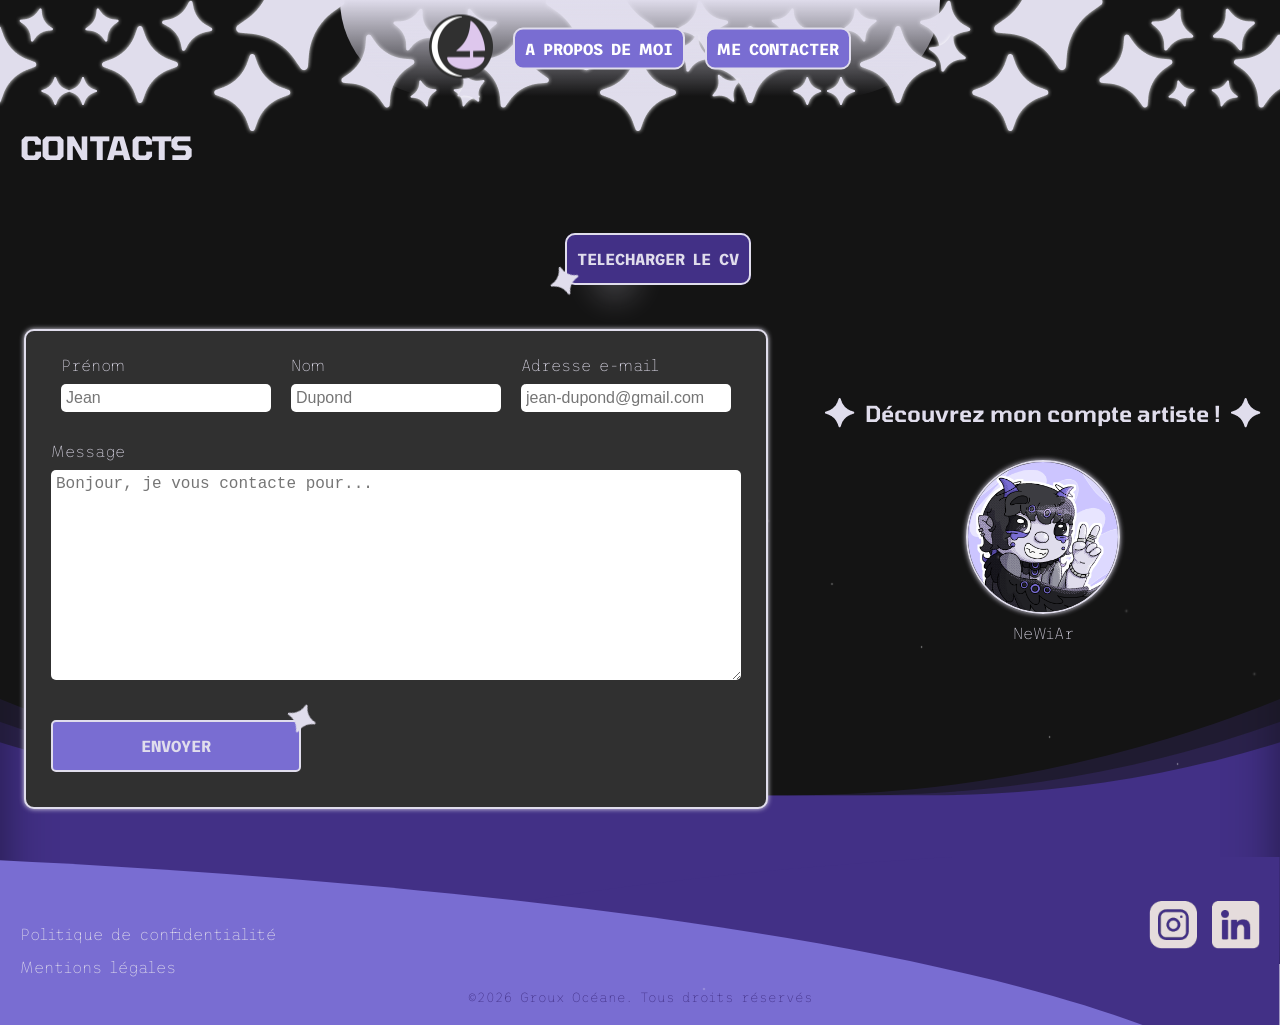
<file: contacts.html>
<!DOCTYPE html>
<html lang="fr">
<head>
    <meta charset="UTF-8">
    <meta name="viewport" content="width=device-width, initial-scale=1.0">
    <link href="img/favicon.ico" rel="icon">
    <link href="css/style.css" rel="Stylesheet">
    <title>Portfolio - Me contacter</title>
</head>
<body>
    <!-- En-tête de la page -->
    <header>
        <div id="star-deco-desktop"><img src="img/Deco.png" alt="Décoration d'étoiles"></div>
        <div id="star-deco-phone"><img src="img/deco-phone.png" alt="Décoration d'étoiles"></div>
        <img id="menu-phone" src="img/menu-phone.png" alt="Menu">
        <h1 id="title-h1">CONTACTS</h1>
        <div id="nav">
            <a href="index.html"><img src="img/favicon.ico" alt="Logo portfolio"></a>
            <a class="btn-nav" href="propos.html">A PROPOS DE MOI</a>
            <a class="btn-nav" href="contacts.html">ME CONTACTER</a>
        </div>
    </header>
    <!-- Section principale de la page -->
    <img id="top-arrow" src="img/top-arrow.svg" alt="Flèche pour aller vers le haut de la page">
    <main id="contact-main">
        <div id="contact-one">
            <div class="contact-div">
                <img id="contact-cv-star1" src="img/etoile-1.png" alt="Décoration étoile">
                <a id="contact-cv" href="img/CV_Portfolio.pdf" download="cv_groux_oceane">TELECHARGER LE CV</a>
            </div>
            <form class="light" action="contacts.php" method="POST">
                <div>
                    <div class="contact-input">
                        <p>Prénom</p>
                        <input type="text" name="firstname" placeholder="Jean" required>
                    </div>
                    <div class="contact-input">
                        <p>Nom</p>
                        <input type="text" name="lastname" placeholder="Dupond" required>
                    </div>
                    <div class="contact-input">
                        <p>Adresse e-mail</p>
                        <input type="email" name="email" placeholder="jean-dupond@gmail.com" required>
                    </div>
                </div>
                <div class="contact-input">
                    <p>Message</p>
                    <textarea name="message" placeholder="Bonjour, je vous contacte pour..." required></textarea>
                </div>
                <input type="text" name="website" style="display:none">
                <div class="contact-div">
                    <button type="submit">ENVOYER</button>
                    <img id="contact-send-star1" src="img/etoile-1.png" alt="Décoration étoile">
                </div>
            </form>
        </div>
        <div id="contact-artist" class="hidden">
            <h2><img src="img/etoile-1.png" alt="Décoration étoile">Découvrez mon compte artiste !<img src="img/etoile-1.png" alt="Décoration étoile"></h2>
            <a class="light" href="https://linktr.ee/NeWiAr?utm_source=ig&utm_medium=social&utm_content=link_in_bio&fbclid=PAZXh0bgNhZW0CMTEAc3J0YwZhcHBfaWQPOTM2NjE5NzQzMzkyNDU5AAGnOucrShCmXi0qMTuDOQ69RavKqRtH_nJl-jEguKQl35GAF36Q5AgaTxwFj3Q_aem_KbLPsh3otkIq04OW5eIYPw" target="_blank"><img src="img/pdp_artist.png" alt="Photo de profil du compte artiste"></a>
            <p>NeWiAr</p>
        </div>
    </main>
        <div id="black-layer"></div>
    <footer id="footer-text">
        <div>
            <div id="footer-links">
                <a href="politique.html">Politique de confidentialité</a>
                <a href="mentions.html">Mentions légales</a>
            </div>
            <div id="footer-social">
                <a href="https://www.instagram.com/oceane.groux?igsh=aHR2M2k5cGdubWM1" target="_blank"><img src="img/lien-instagram.png" alt="Instagram"></a>
                <a href="https://www.linkedin.com/in/oc%C3%A9ane-groux" target="_blank"><img src="img/lien-linkedin.png" alt="LinkedIn"></a>
            </div>
        </div>
        <small>©2026 Groux Océane. Tous droits réservés</small>
    </footer>

    <!-- Animation chargement -->
    <div id="loading">
        <img id="loadingLogo" src="img/favicon.ico" alt="Logo du site">
        <h2 id="loadingText"><span>C</span><span>h</span><span>a</span><span>r</span><span>g</span><span>e</span><span>m</span><span>e</span><span>n</span><span>t</span><span>.</span><span>.</span><span>.</span></h2>
    </div>

    <!-- Animation fond -->
    <div id="wave">
        <span></span>
        <span></span>
        <span></span>
  </div>
    <div class="background">
        <span class="ball"></span>
        <span class="ball"></span>
        <span class="ball"></span>
        <span class="ball"></span>
        <span class="ball"></span>
        <span class="ball"></span>
    </div>
    <div class="stars"></div>
<script src="JavaScript/animation.js"></script>
<script src="JavaScript/mobile.js"></script>
</body>
</html>
</file>
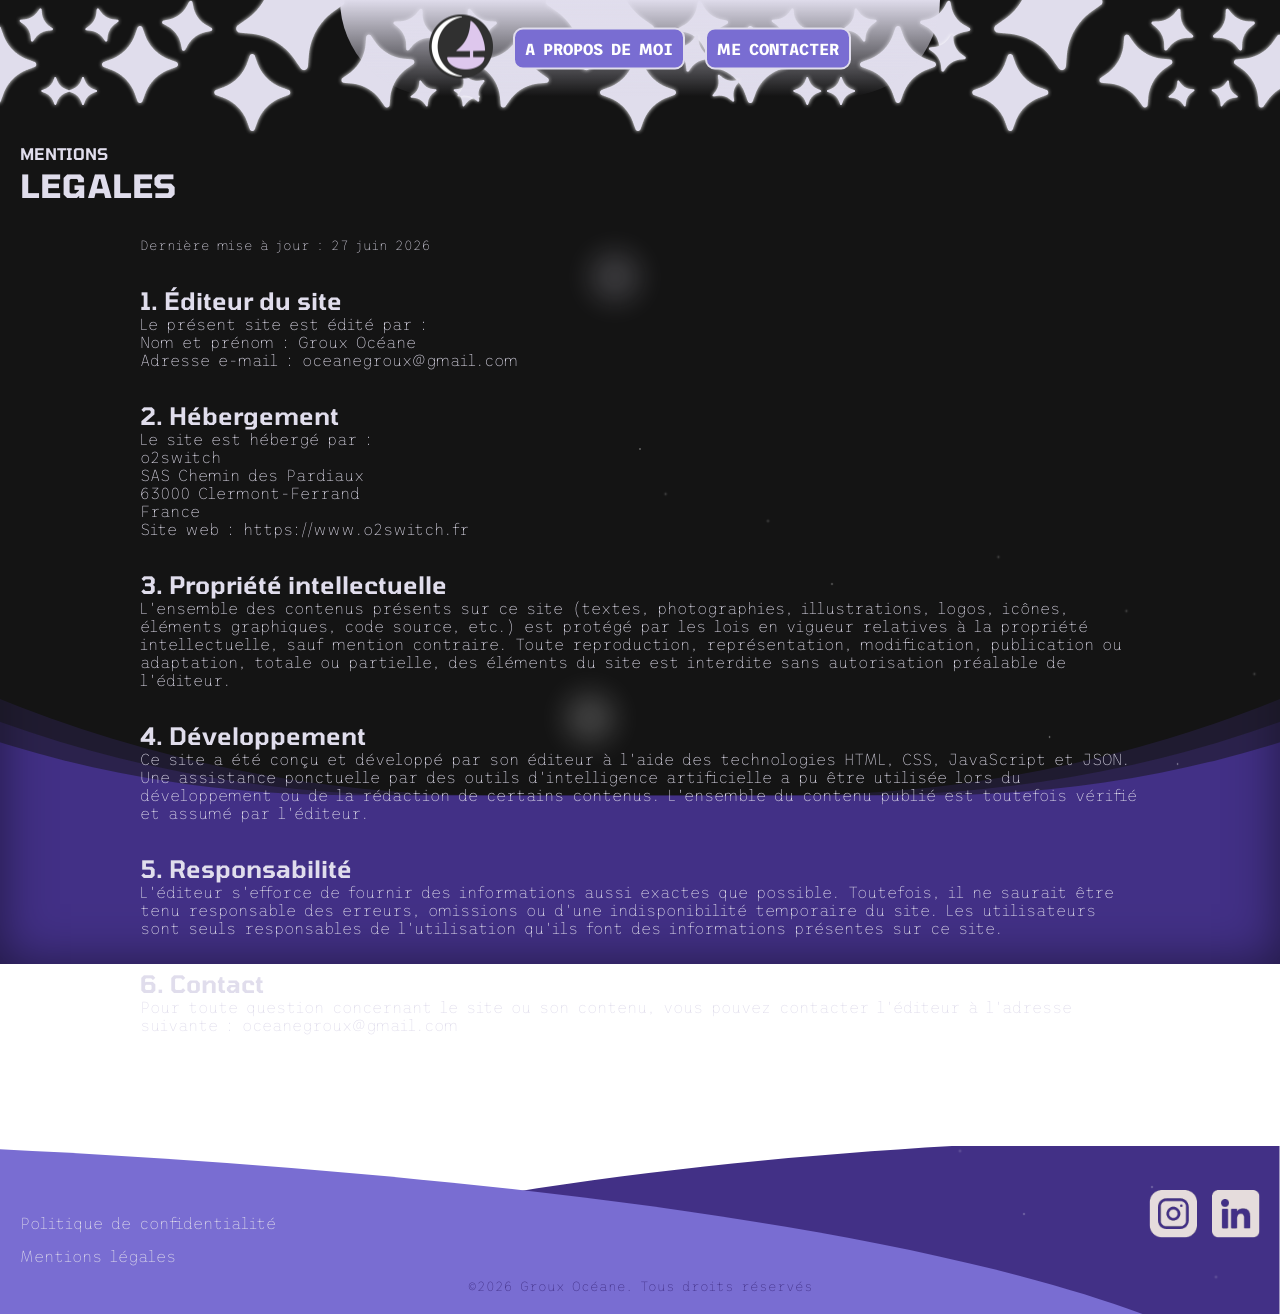
<file: mentions.html>
<!DOCTYPE html>
<html lang="fr">
<head>
    <meta charset="UTF-8">
    <meta name="viewport" content="width=device-width, initial-scale=1.0">
    <link href="img/favicon.ico" rel="icon">
    <link href="css/style.css" rel="Stylesheet">
    <title>Portfolio - Mentions légales</title>
</head>
<body>
    <!-- En-tête de la page -->
    <header>
        <div id="star-deco-desktop"><img src="img/Deco.png" alt="Décoration d'étoiles"></div>
        <div id="star-deco-phone"><img src="img/deco-phone.png" alt="Décoration d'étoiles"></div>
        <img id="menu-phone" src="img/menu-phone.png" alt="Menu">
        <h1 id="title-h1"><span id="small-h1">MENTIONS</span><br> LEGALES</h1>
        <div id="nav">
            <a href="index.html"><img src="img/favicon.ico" alt="Logo portfolio"></a>
            <a class="btn-nav" href="propos.html">A PROPOS DE MOI</a>
            <a class="btn-nav" href="contacts.html">ME CONTACTER</a>
        </div>
    </header>
    <!-- Section principale de la page -->
    <img id="top-arrow" src="img/top-arrow.svg" alt="Flèche pour aller vers le haut de la page">
    <main id="long-text">
        <small>Dernière mise à jour : 27 juin 2026</small>
        <div class="text-block">
            <h2>1. Éditeur du site</h2>
            <p>Le présent site est édité par : <br> Nom et prénom : Groux Océane <br> Adresse e-mail : oceanegroux@gmail.com</p>
        </div>
        <div class="text-block">
            <h2>2. Hébergement</h2>
            <p>Le site est hébergé par : <br> o2switch <br> SAS Chemin des Pardiaux <br> 63000 Clermont-Ferrand <br> France <br> Site web : <a href="https://www.o2switch.fr" target="_blank">https://www.o2switch.fr</a></p>
        </div>
        <div class="text-block">
            <h2>3. Propriété intellectuelle</h2>
            <p>L'ensemble des contenus présents sur ce site (textes, photographies, illustrations, logos, icônes, éléments graphiques, code source, etc.) est protégé par les lois en vigueur relatives à la propriété intellectuelle, sauf mention contraire. Toute reproduction, représentation, modification, publication ou adaptation, totale ou partielle, des éléments du site est interdite sans autorisation préalable de l'éditeur.</p>
        </div>
        <div class="text-block">
            <h2>4. Développement</h2>
            <p>Ce site a été conçu et développé par son éditeur à l'aide des technologies HTML, CSS, JavaScript et JSON. Une assistance ponctuelle par des outils d'intelligence artificielle a pu être utilisée lors du développement ou de la rédaction de certains contenus. L'ensemble du contenu publié est toutefois vérifié et assumé par l'éditeur.</p>
        </div>
        <div class="text-block">
            <h2>5. Responsabilité</h2>
            <p>L'éditeur s'efforce de fournir des informations aussi exactes que possible. Toutefois, il ne saurait être tenu responsable des erreurs, omissions ou d'une indisponibilité temporaire du site. Les utilisateurs sont seuls responsables de l'utilisation qu'ils font des informations présentes sur ce site.</p>
        </div>
        <div class="text-block">
            <h2>6. Contact</h2>
            <p>Pour toute question concernant le site ou son contenu, vous pouvez contacter l'éditeur à l'adresse suivante : oceanegroux@gmail.com</p>
        </div>
    </main>
        <div id="black-layer"></div>
    <footer id="footer-text">
        <div>
            <div id="footer-links">
                <a href="politique.html">Politique de confidentialité</a>
                <a href="mentions.html">Mentions légales</a>
            </div>
            <div id="footer-social">
                <a href="https://www.instagram.com/oceane.groux?igsh=aHR2M2k5cGdubWM1" target="_blank"><img src="img/lien-instagram.png" alt="Instagram"></a>
                <a href="https://www.linkedin.com/in/oc%C3%A9ane-groux" target="_blank"><img src="img/lien-linkedin.png" alt="LinkedIn"></a>
            </div>
        </div>
        <small>©2026 Groux Océane. Tous droits réservés</small>
    </footer>

    <!-- Animation chargement -->
    <div id="loading">
        <img id="loadingLogo" src="img/favicon.ico" alt="Logo du site">
        <h2 id="loadingText"><span>C</span><span>h</span><span>a</span><span>r</span><span>g</span><span>e</span><span>m</span><span>e</span><span>n</span><span>t</span><span>.</span><span>.</span><span>.</span></h2>
    </div>

    <!-- Animation fond -->
    <div id="wave">
        <span></span>
        <span></span>
        <span></span>
  </div>
    <div class="background">
        <span class="ball"></span>
        <span class="ball"></span>
        <span class="ball"></span>
        <span class="ball"></span>
        <span class="ball"></span>
        <span class="ball"></span>
    </div>
    <div class="stars"></div>
<script src="JavaScript/animation.js"></script>
<script src="JavaScript/mobile.js"></script>
</body>
</html>
</file>
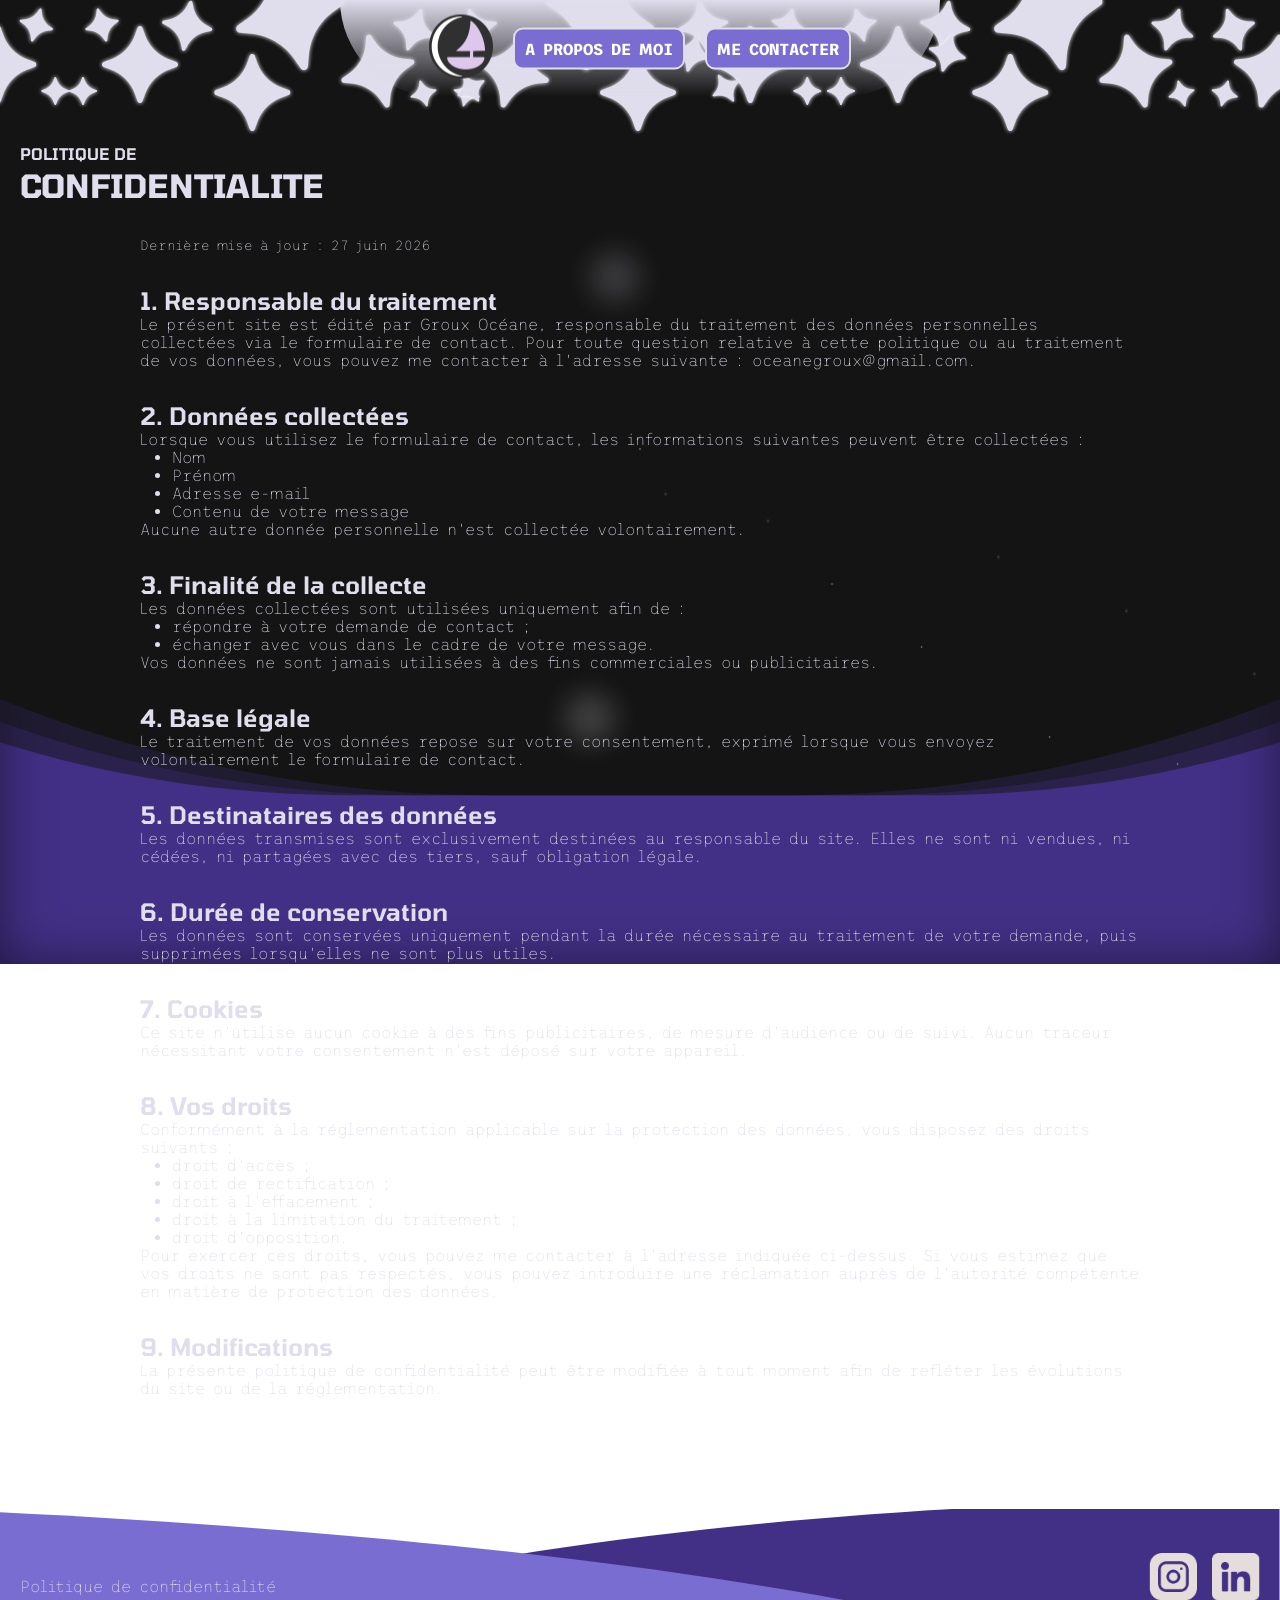
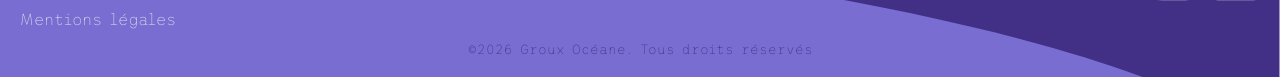
<file: politique.html>
<!DOCTYPE html>
<html lang="fr">
<head>
    <meta charset="UTF-8">
    <meta name="viewport" content="width=device-width, initial-scale=1.0">
    <link href="img/favicon.ico" rel="icon">
    <link href="css/style.css" rel="Stylesheet">
    <title>Portfolio - politique de confidentialité</title>
</head>
<body>
    <!-- En-tête de la page -->
    <header>
        <div id="star-deco-desktop"><img src="img/Deco.png" alt="Décoration d'étoiles"></div>
        <div id="star-deco-phone"><img src="img/deco-phone.png" alt="Décoration d'étoiles"></div>
        <img id="menu-phone" src="img/menu-phone.png" alt="Menu">
        <h1 id="title-h1"><span id="small-h1">POLITIQUE DE</span><br> CONFIDENTIALITE</h1>
        <div id="nav">
            <a href="index.html"><img src="img/favicon.ico" alt="Logo portfolio"></a>
            <a class="btn-nav" href="propos.html">A PROPOS DE MOI</a>
            <a class="btn-nav" href="contacts.html">ME CONTACTER</a>
        </div>
    </header>
    <!-- Section principale de la page -->
    <img id="top-arrow" src="img/top-arrow.svg" alt="Flèche pour aller vers le haut de la page">
    <main id="long-text">
        <small>Dernière mise à jour : 27 juin 2026</small>
        <div class="text-block">
            <h2>1. Responsable du traitement</h2>
            <p>Le présent site est édité par Groux Océane, responsable du traitement des données personnelles collectées via le formulaire de contact. Pour toute question relative à cette politique ou au traitement de vos données, vous pouvez me contacter à l'adresse suivante : oceanegroux@gmail.com.</p>
        </div>
        <div class="text-block">
            <h2>2. Données collectées</h2>
            <p>Lorsque vous utilisez le formulaire de contact, les informations suivantes peuvent être collectées :</p>
            <ul>
                <li>Nom</li>
                <li>Prénom</li>
                <li>Adresse e-mail</li>
                <li>Contenu de votre message</li>
            </ul>
            <p>Aucune autre donnée personnelle n'est collectée volontairement.</p>
        </div>
        <div class="text-block">
            <h2>3. Finalité de la collecte</h2>
            <p>Les données collectées sont utilisées uniquement afin de :
            <ul>
                <li>répondre à votre demande de contact ;</li>
                <li>échanger avec vous dans le cadre de votre message.</li>
            </ul>
            <p>Vos données ne sont jamais utilisées à des fins commerciales ou publicitaires.</p>
        </div>
        <div class="text-block">
            <h2>4. Base légale</h2>
            <p>Le traitement de vos données repose sur votre consentement, exprimé lorsque vous envoyez volontairement le formulaire de contact.</p>
        </div>
        <div class="text-block">
            <h2>5. Destinataires des données</h2>
            <p>Les données transmises sont exclusivement destinées au responsable du site. Elles ne sont ni vendues, ni cédées, ni partagées avec des tiers, sauf obligation légale.</p>
        </div>
        <div class="text-block">
            <h2>6. Durée de conservation</h2>
            <p>Les données sont conservées uniquement pendant la durée nécessaire au traitement de votre demande, puis supprimées lorsqu'elles ne sont plus utiles.</p>
        </div>
        <div class="text-block">
            <h2>7. Cookies</h2>
            <p>Ce site n'utilise aucun cookie à des fins publicitaires, de mesure d'audience ou de suivi. Aucun traceur nécessitant votre consentement n'est déposé sur votre appareil.</p>
        </div>
        <div class="text-block">
            <h2>8. Vos droits</h2>
            <p>Conformément à la réglementation applicable sur la protection des données, vous disposez des droits suivants :</p>
            <ul>
                <li>droit d'accès ;</li>
                <li>droit de rectification ;</li>
                <li>droit à l'effacement ;</li>
                <li>droit à la limitation du traitement ;</li>
                <li>droit d'opposition.</li>
            </ul>
            <p>Pour exercer ces droits, vous pouvez me contacter à l'adresse indiquée ci-dessus. Si vous estimez que vos droits ne sont pas respectés, vous pouvez introduire une réclamation auprès de l'autorité compétente en matière de protection des données.</p>
        </div>
        <div class="text-block">
            <h2>9. Modifications</h2>
            <p>La présente politique de confidentialité peut être modifiée à tout moment afin de refléter les évolutions du site ou de la réglementation.</p>
        </div>
    </main>
        <div id="black-layer"></div>
    <footer id="footer-text">
        <div>
            <div id="footer-links">
                <a href="politique.html">Politique de confidentialité</a>
                <a href="mentions.html">Mentions légales</a>
            </div>
            <div id="footer-social">
                <a href="https://www.instagram.com/oceane.groux?igsh=aHR2M2k5cGdubWM1" target="_blank"><img src="img/lien-instagram.png" alt="Instagram"></a>
                <a href="https://www.linkedin.com/in/oc%C3%A9ane-groux" target="_blank"><img src="img/lien-linkedin.png" alt="LinkedIn"></a>
            </div>
        </div>
        <small>©2026 Groux Océane. Tous droits réservés</small>
    </footer>
    
    <!-- Animation chargement -->
    <div id="loading">
        <img id="loadingLogo" src="img/favicon.ico" alt="Logo du site">
        <h2 id="loadingText"><span>C</span><span>h</span><span>a</span><span>r</span><span>g</span><span>e</span><span>m</span><span>e</span><span>n</span><span>t</span><span>.</span><span>.</span><span>.</span></h2>
    </div>

    <!-- Animation fond -->
    <div id="wave">
        <span></span>
        <span></span>
        <span></span>
  </div>
    <div class="background">
        <span class="ball"></span>
        <span class="ball"></span>
        <span class="ball"></span>
        <span class="ball"></span>
        <span class="ball"></span>
        <span class="ball"></span>
    </div>
    <div class="stars"></div>
<script src="JavaScript/animation.js"></script>
<script src="JavaScript/mobile.js"></script>
</body>
</html>
</file>
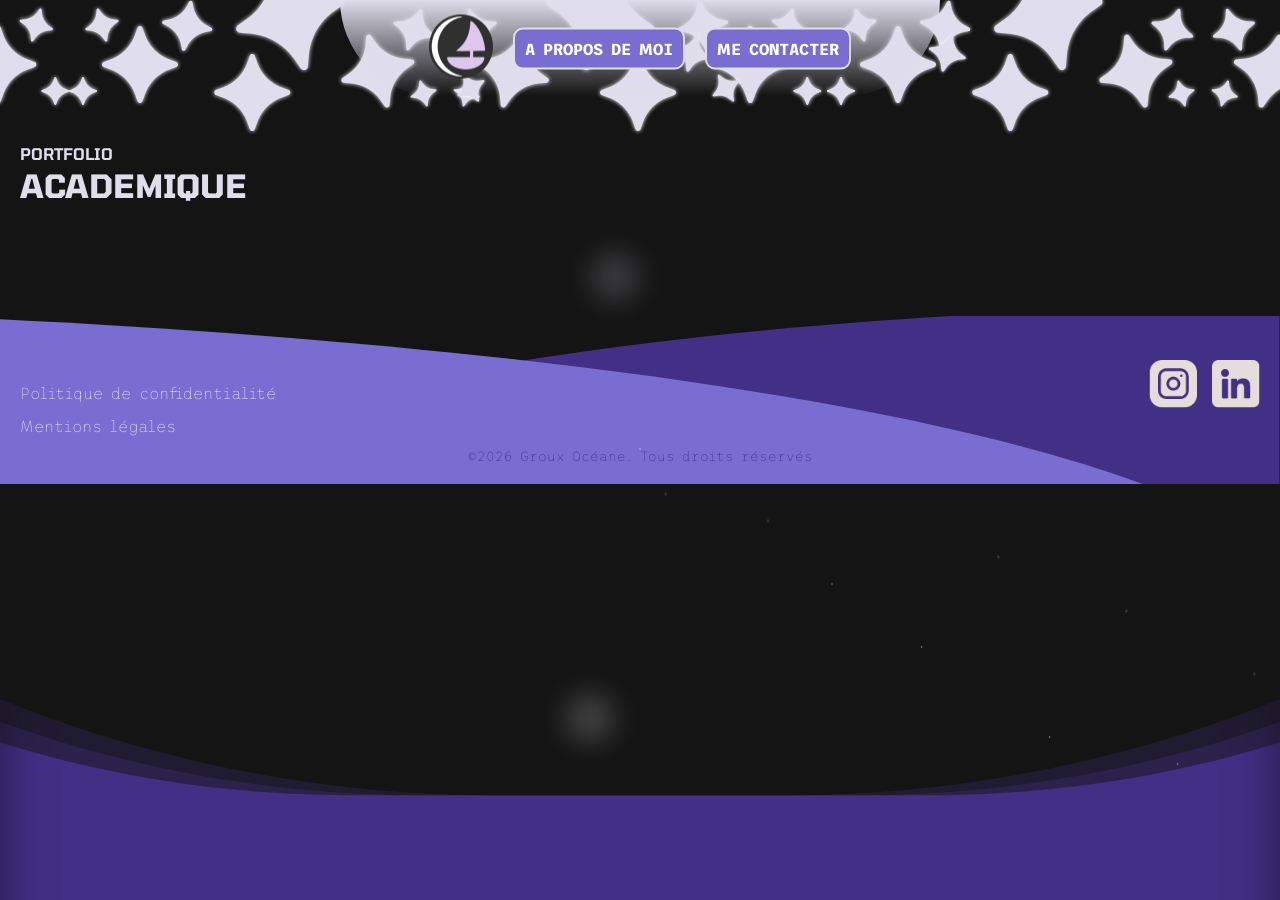
<file: portfolio-ac.html>
<!DOCTYPE html>
<html lang="fr">
<head>
    <meta charset="UTF-8">
    <meta name="viewport" content="width=device-width, initial-scale=1.0">
    <link href="img/favicon.ico" rel="icon">
    <link href="css/style.css" rel="Stylesheet">
    <title>Portfolio - Académique</title>
</head>
<body>
    <!-- En-tête de la page -->
    <header>
        <div id="star-deco-desktop"><img src="img/Deco.png" alt="Décoration d'étoiles"></div>
        <div id="star-deco-phone"><img src="img/deco-phone.png" alt="Décoration d'étoiles"></div>
        <img id="menu-phone" src="img/menu-phone.png" alt="Menu">
        <h1 id="title-h1"><span id="small-h1">PORTFOLIO</span><br> ACADEMIQUE</h1>
        <div id="nav">
            <a href="index.html"><img src="img/favicon.ico" alt="Logo portfolio"></a>
            <a class="btn-nav" href="propos.html">A PROPOS DE MOI</a>
            <a class="btn-nav" href="contacts.html">ME CONTACTER</a>
        </div>
    </header>
    <!-- Section principale de la page -->
    <img id="top-arrow" src="img/top-arrow.svg" alt="Flèche pour aller vers le haut de la page">
    <main>

    </main>
        <div id="black-layer"></div>
    <footer id="footer-text">
        <div>
            <div id="footer-links">
                <a href="politique.html">Politique de confidentialité</a>
                <a href="mentions.html">Mentions légales</a>
            </div>
            <div id="footer-social">
                <a href="https://www.instagram.com/oceane.groux?igsh=aHR2M2k5cGdubWM1" target="_blank"><img src="img/lien-instagram.png" alt="Instagram"></a>
                <a href="https://www.linkedin.com/in/oc%C3%A9ane-groux" target="_blank"><img src="img/lien-linkedin.png" alt="LinkedIn"></a>
            </div>
        </div>
        <small>©2026 Groux Océane. Tous droits réservés</small>
    </footer>

    <!-- Animation chargement -->
    <div id="loading">
        <img id="loadingLogo" src="img/favicon.ico" alt="Logo du site">
        <h2 id="loadingText"><span>C</span><span>h</span><span>a</span><span>r</span><span>g</span><span>e</span><span>m</span><span>e</span><span>n</span><span>t</span><span>.</span><span>.</span><span>.</span></h2>
    </div>

    <!-- Animation fond -->
    <div id="wave">
        <span></span>
        <span></span>
        <span></span>
  </div>
    <div class="background">
        <span class="ball"></span>
        <span class="ball"></span>
        <span class="ball"></span>
        <span class="ball"></span>
        <span class="ball"></span>
        <span class="ball"></span>
    </div>
    <div class="stars"></div>
<script src="JavaScript/animation.js"></script>
<script src="JavaScript/mobile.js"></script>
</body>
</html>
</file>
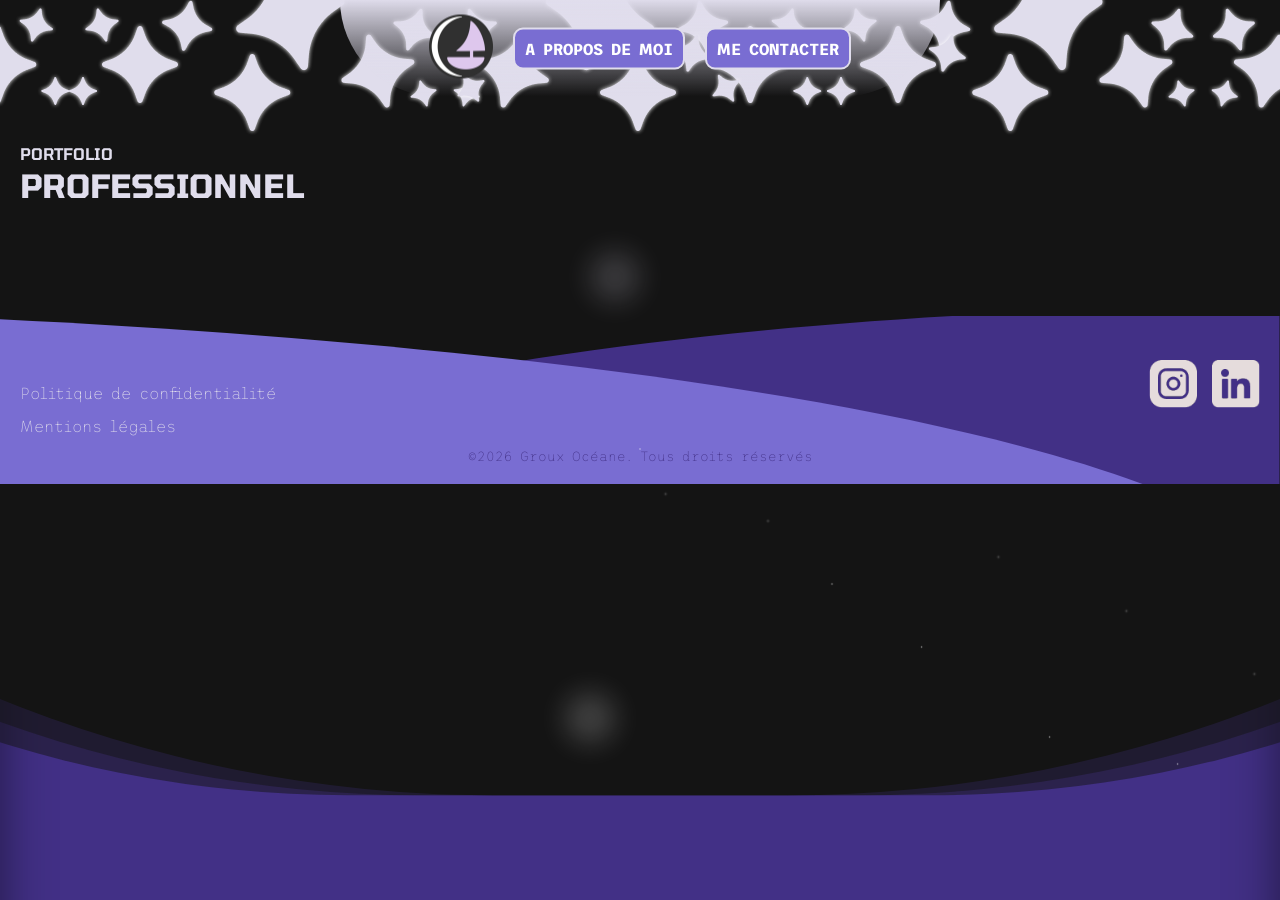
<file: portfolio-pro.html>
<!DOCTYPE html>
<html lang="fr">
<head>
    <meta charset="UTF-8">
    <meta name="viewport" content="width=device-width, initial-scale=1.0">
    <link href="img/favicon.ico" rel="icon">
    <link href="css/style.css" rel="Stylesheet">
    <title>Portfolio - Professionnel</title>
</head>
<body>
    <!-- En-tête de la page -->
    <header>
        <div id="star-deco-desktop"><img src="img/Deco.png" alt="Décoration d'étoiles"></div>
        <div id="star-deco-phone"><img src="img/deco-phone.png" alt="Décoration d'étoiles"></div>
        <img id="menu-phone" src="img/menu-phone.png" alt="Menu">
        <h1 id="title-h1"><span id="small-h1">PORTFOLIO</span><br> PROFESSIONNEL</h1>
        <div id="nav">
            <a href="index.html"><img src="img/favicon.ico" alt="Logo portfolio"></a>
            <a class="btn-nav" href="propos.html">A PROPOS DE MOI</a>
            <a class="btn-nav" href="contacts.html">ME CONTACTER</a>
        </div>
    </header>
    <!-- Section principale de la page -->
    <img id="top-arrow" src="img/top-arrow.svg" alt="Flèche pour aller vers le haut de la page">
    <main>

    </main>
        <div id="black-layer"></div>
    <footer id="footer-text">
        <div>
            <div id="footer-links">
                <a href="politique.html">Politique de confidentialité</a>
                <a href="mentions.html">Mentions légales</a>
            </div>
            <div id="footer-social">
                <a href="https://www.instagram.com/oceane.groux?igsh=aHR2M2k5cGdubWM1" target="_blank"><img src="img/lien-instagram.png" alt="Instagram"></a>
                <a href="https://www.linkedin.com/in/oc%C3%A9ane-groux" target="_blank"><img src="img/lien-linkedin.png" alt="LinkedIn"></a>
            </div>
        </div>
        <small>©2026 Groux Océane. Tous droits réservés</small>
    </footer>

    <!-- Animation chargement -->
    <div id="loading">
        <img id="loadingLogo" src="img/favicon.ico" alt="Logo du site">
        <h2 id="loadingText"><span>C</span><span>h</span><span>a</span><span>r</span><span>g</span><span>e</span><span>m</span><span>e</span><span>n</span><span>t</span><span>.</span><span>.</span><span>.</span></h2>
    </div>

    <!-- Animation fond -->
    <div id="wave">
        <span></span>
        <span></span>
        <span></span>
  </div>
    <div class="background">
        <span class="ball"></span>
        <span class="ball"></span>
        <span class="ball"></span>
        <span class="ball"></span>
        <span class="ball"></span>
        <span class="ball"></span>
    </div>
    <div class="stars"></div>
<script src="JavaScript/animation.js"></script>
<script src="JavaScript/mobile.js"></script>
</body>
</html>
</file>
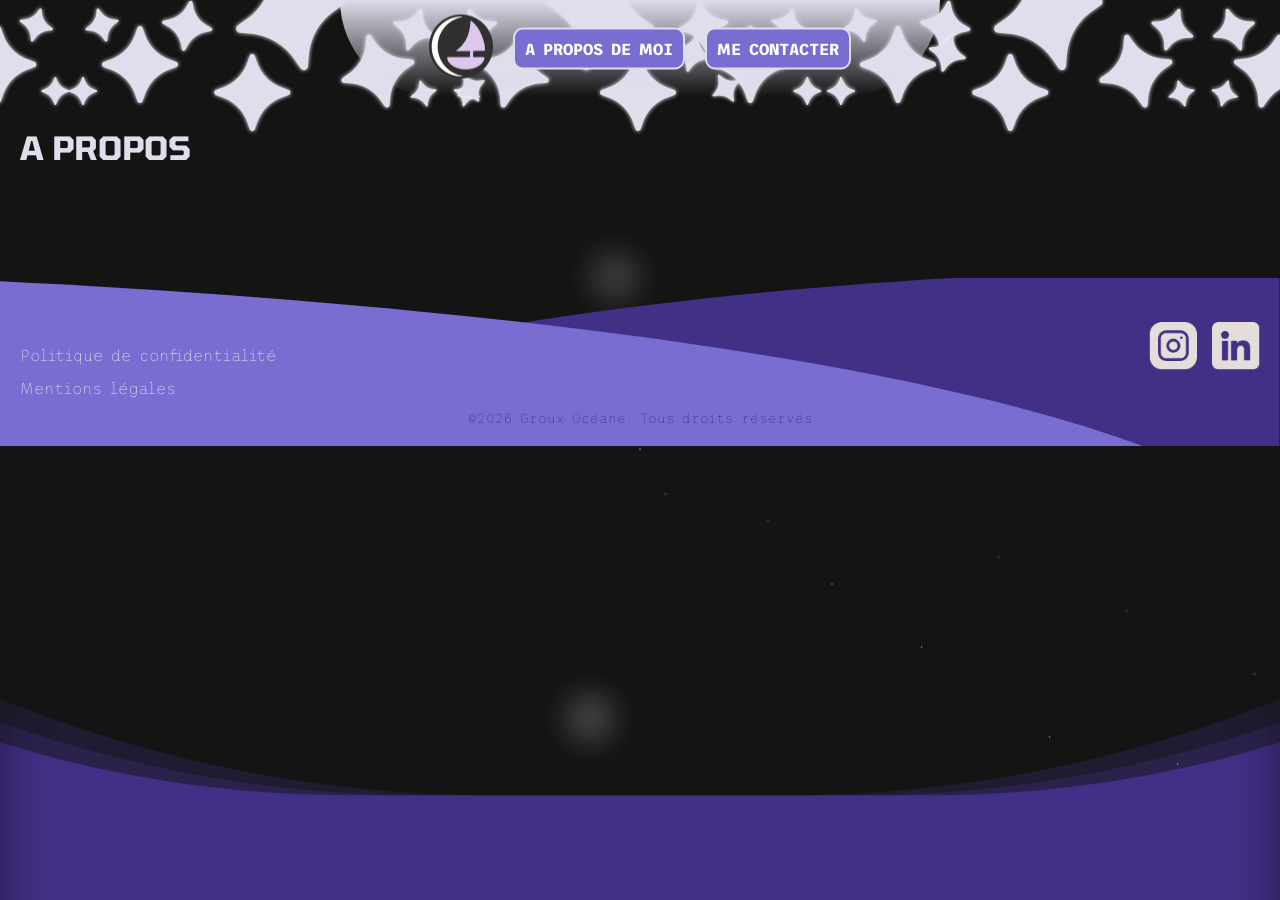
<file: propos.html>
<!DOCTYPE html>
<html lang="fr">
<head>
    <meta charset="UTF-8">
    <meta name="viewport" content="width=device-width, initial-scale=1.0">
    <link href="img/favicon.ico" rel="icon">
    <link href="css/style.css" rel="Stylesheet">
    <title>Portfolio - A propos de moi</title>
</head>
<body>
    <!-- En-tête de la page -->
    <header>
        <div id="star-deco-desktop"><img src="img/Deco.png" alt="Décoration d'étoiles"></div>
        <div id="star-deco-phone"><img src="img/deco-phone.png" alt="Décoration d'étoiles"></div>
        <img id="menu-phone" src="img/menu-phone.png" alt="Menu">
        <h1 id="title-h1">A PROPOS</h1>
        <div id="nav">
            <a href="index.html"><img src="img/favicon.ico" alt="Logo portfolio"></a>
            <a class="btn-nav" href="propos.html">A PROPOS DE MOI</a>
            <a class="btn-nav" href="contacts.html">ME CONTACTER</a>
        </div>
    </header>
    <!-- Section principale de la page -->
    <img id="top-arrow" src="img/top-arrow.svg" alt="Flèche pour aller vers le haut de la page">
    <main>

    </main>
        <div id="black-layer"></div>
    <footer id="footer-text">
        <div>
            <div id="footer-links">
                <a href="politique.html">Politique de confidentialité</a>
                <a href="mentions.html">Mentions légales</a>
            </div>
            <div id="footer-social">
                <a href="https://www.instagram.com/oceane.groux?igsh=aHR2M2k5cGdubWM1" target="_blank"><img src="img/lien-instagram.png" alt="Instagram"></a>
                <a href="https://www.linkedin.com/in/oc%C3%A9ane-groux" target="_blank"><img src="img/lien-linkedin.png" alt="LinkedIn"></a>
            </div>
        </div>
        <small>©2026 Groux Océane. Tous droits réservés</small>
    </footer>

    <!-- Animation chargement -->
    <div id="loading">
        <img id="loadingLogo" src="img/favicon.ico" alt="Logo du site">
        <h2 id="loadingText"><span>C</span><span>h</span><span>a</span><span>r</span><span>g</span><span>e</span><span>m</span><span>e</span><span>n</span><span>t</span><span>.</span><span>.</span><span>.</span></h2>
    </div>

    <!-- Animation fond -->
    <div id="wave">
        <span></span>
        <span></span>
        <span></span>
  </div>
    <div class="background">
        <span class="ball"></span>
        <span class="ball"></span>
        <span class="ball"></span>
        <span class="ball"></span>
        <span class="ball"></span>
        <span class="ball"></span>
    </div>
    <div class="stars"></div>
<script src="JavaScript/animation.js"></script>
<script src="JavaScript/mobile.js"></script>
</body>
</html>
</file>
<file: css/style.css>
/*--------------- DEFAULT OPTIONS ---------------*/
:root {
    --blanc : #FFFFFF;
    --indigo-clair : #E0DDEC;
    --indigo : #796DD2;
    --indigo-fonce : #423086;
    --noir-clair : #303030;
    --indigo-noir : #1A1A1F;
}
/*--- FONTS ---*/
@font-face {
    font-family: Trispace;
    src: url(../fonts/Trispace/Trispace-VariableFont_wdth\,wght.ttf);
}

@font-face {
    font-family: Tomorrow;
    src: url(../fonts/Tomorrow/Tomorrow-SemiBold.ttf);
    font-weight: 700;
}

@font-face {
    font-family: Tomorrow;
    src: url(../fonts/Tomorrow/Tomorrow-Bold.ttf);
    font-weight: 800;
}

* {
    margin: 0;
    padding: 0;
}
*::selection {
  color: var(--indigo-clair);
  background-color: var(--indigo);
}

html {
    -webkit-tap-highlight-color: transparent;
    scroll-behavior: smooth;
}

body {
    overflow-x: hidden;
    color: var(--indigo-clair);
}

    h1 {
        font-family: Tomorrow;
        font-weight: 800;
    }

    h2 {
        font-family: Tomorrow;
        font-weight: 700;
    }

    h3 {
        font-family: Trispace;
        font-weight: 500;
    }

    button, a, p {
        font-family: Trispace;
        font-weight: 100;
        font-size: 16px;
    }

    small, ul, ol, li {
        font-family: Trispace;
        font-weight: 100;
    }

    a {
        text-decoration-line: none;
        color: var(--indigo-noir);
        transition: 0.2s;
    }
    a:hover {
        transform: scale(1.05);
    }
    a:active {
        font-size: 16px;
        color: var(--indigo-fonce)
    }


    button {
        border: none;
        border-radius: 5px;
        padding: 5px;
        background-color: var(--indigo);
        transition: 0.2s;
    }

    button:hover {
        transform: scale(1.05);
        cursor: pointer;
    }
    button:active {
        background-color: var(--indigo-fonce);
        transform: scale(1.0);
    }


/*------------------ GENERAL ------------------ */
#black-layer{
    display: none;
}

#top-arrow {
    position: fixed;
    z-index: 5;
    bottom: 0;
    right: 0;
    margin: 10px;
    opacity: 0.5;
    transition: 0.4s;
    transform: translateY(150%);
}

.light{
    border: solid var(--indigo-clair) 2px;
    box-shadow: 0 0 5px var(--indigo-clair);
}

#star-deco-desktop {
    position: absolute;
    display: flex;
    justify-content: center;
    top: 0;
    max-width: 100%;
    overflow: hidden;
}

#star-deco-phone {
    display: none;
}

#menu-phone{
    display: none;
}

#nav {
    position: fixed;
    top: 3em;
    left:50%;
    transform: translate(-50%, -50%);
    display: flex;
    justify-content: center;
    align-items: center;
    gap: 20px;
    border-radius: 0 0 100px 100px;
    background: linear-gradient(180deg,rgba(224, 221, 236, 1) 0%, rgba(224, 221, 236, 0) 100%);
    width: 600px;
    padding-block: 15px;
    z-index: 5;
    transition: 0.4s;
}

    #nav a img {
        max-width: 64px;
    }


    .btn-nav {
        background-color: var(--indigo);
        border: solid var(--indigo-clair) 2px;
        border-radius: 10px;
        padding: 10px;
        color: var(--blanc);
        font-weight: 700;
    }

    .btn-nav:active {
        background-color: var(--indigo-fonce);
    }

.hidden {
    opacity: 0;
    transform: translateY(20%);
    transition: all 1s;
}

.show {
    opacity: 1;
    transform: translateX(0%);
}

footer {
    position: relative;
    bottom: -40em;
    height: 8em;
    display: flex;
    flex-direction: column;
    align-items: center;
    padding: 20px;
    margin-bottom: 0;
    max-width: 100%;
    background-image: url("../img/footer-background.svg");
    background-position: right;
    overflow: hidden;
}
    footer a{
        color: var(--indigo-clair);
    }
    footer div{
        position: relative;
        display: flex;
        gap: 15px;
        top: 1.5em;
        height: 100%;
        width: 100%;
    }
    footer small{
        color: var(--indigo-fonce);
        font-family: Trispace;
    }
    #footer-links {
        flex-direction: column;
        max-width: 270px;
    }
    #footer-links a:hover {
        transform: scale(1);
        color: var(--blanc)
    }
    #footer-social {
        justify-content: end;
        top: 0;
    }
    #footer-social a img{
        width: 48px;
        height: 48px;
    }
#footer-text {
    bottom: -15em;
}
/*------------------ LOADING ------------------ */
#loading {
    position: fixed;
    top: 0;
    z-index: 10;
    width: 100%;
    height: 100%;
    display: flex;
    flex-direction: column;
    justify-content: center;
    align-items: center;
    background-color: var(--indigo-noir);
    color: var(--blanc);
    font-weight: bold;
}

#loadingLogo {
    max-width: 200px;
}

#loadingText span {
    margin-top: 1.5em;
    display: inline-block;
    font-size: 35px;
    animation: wave 2s ease-in-out infinite;
}

#loadingText  span:nth-child(1) {
    animation-delay: 0s;
}
#loadingText  span:nth-child(2) {
    animation-delay: 0.2s;
}
#loadingText  span:nth-child(3) {
    animation-delay: 0.4s;
}
#loadingText  span:nth-child(4) {
    animation-delay: 0.6s;
}
#loadingText  span:nth-child(5) {
    animation-delay: 0.8s;
}
#loadingText  span:nth-child(6) {
    animation-delay: 1.0s;
}
#loadingText  span:nth-child(7) {
    animation-delay: 1.2s;
}
#loadingText  span:nth-child(8) {
    animation-delay: 1.4s;
}
#loadingText  span:nth-child(9) {
    animation-delay: 1.6s;
}
#loadingText  span:nth-child(10) {
    animation-delay: 1.8s;
}
#loadingText  span:nth-child(11) {
    animation-delay: 2.0s;
}
#loadingText  span:nth-child(12) {
    animation-delay: 2.2s;
}
#loadingText  span:nth-child(13) {
    animation-delay: 2.4s;
}

@keyframes wave {
    0%, 100% {
        transform: translateY(0);
    }
    50% {
        transform: translateY(-20px);
    }
}


/*------------------ INDEX PAGE ------------------ */
#title-h1 {
    position: relative;
    top: 4em;
    margin-left: 20px;
    z-index: 5;
}
    #title-h1>span {
        font-size: 16px;
        font-weight: 100;
    }

#section-who {
    position: relative;
    top: 15em;
    margin-inline: auto;
    max-width: 620px;
}

    .section-title {
        display: flex;
        align-content: center;
        gap: 10px;
        margin-bottom: 2em;
    }

    #photo-index {
        position: absolute;
        top: -5em;
        right: -4em;
        width: 160px;
        height: 160px;
        border-radius: 100%;
        transform: rotate(10deg);
        object-fit: cover;
    }

#section-who div{
    display: flex;
    justify-content: center;
    margin-top: 15px;
    gap: 40px;
}

#btn-portfolio-pro, #btn-portfolio-ac {
    position: relative;
    text-align: center;
    border-radius: 10px;
    padding: 10px;
    width: 250px;
}

#btn-portfolio-pro{
    background-color: var(--indigo);
}

#btn-portfolio-ac {
    background-color: var(--indigo-fonce);
}  
    #btn-portfolio-pro a, #btn-portfolio-ac a{
        color: var(--indigo-clair);
    }
    #btn-portfolio-pro span, #btn-portfolio-ac span{
        font-weight: 700;
        font-size: 24px;
    }

#top-star {
    position: absolute;
    z-index: 2;
    top: -1em;
    right: -1em;
    transform: rotate(20deg);
}
#bottom-star {
    position: absolute;
    z-index: 2;
    bottom: -1em;
    left: -1em;
    transform: rotate(20deg);
}

#section-school {
    position: relative;
    display: flex;
    flex-direction: column;
    position: relative;
    top: 30em;
    margin-inline: auto;
    max-width: 1000px; 
}
#section-school small{
        display: none;
    }
.block-school {
    position: relative;
    display: flex;
    align-items: center;
    gap: 20px;
    padding: 20px;
    margin-bottom: 60px;
    background-color: var(--noir-clair);
    border-radius: 10px;
    max-width: 800px;
}
.block-school-phone{
    display: none;
}
    .block-school p{
        max-width: 600px;
    }
.right-school {
    align-self: end;
}
    .img-school{
        display: flex;
        flex-direction: column;
        justify-content: center;
        text-align: center;
        max-width: 200px;
    }
    .img-school img{
        width: 120px;
        height: 120px;
        margin-bottom: 15px;
        margin-inline: auto;
        border-radius: 100%;
        object-fit: cover;
    }

#section-favorite {
    position: relative;
    top: 35em;
    max-width: 800px;
    margin-inline: auto;
}
#project-favorite {
    display: flex;
    justify-content: center;
    flex-wrap: wrap;
    gap: 30px;
}    
.project-index {
    display: flex;
    flex-direction: column;
    align-items: center;
}
    .project-index div{
        position: relative;
        display: flex;
        flex-direction: column;
        align-items: center;
        width: 150px;
        height: 150px;
        border-radius: 100%;
        overflow: hidden;
    }
    .project-index div img{
        width: 100%;
        height: 100%;
        object-fit: cover;
    }
    .project-index p, .project-index div small{
        color: var(--indigo-clair)
    }
    .project-index div small{
        position: relative;
        text-align: center;
        padding-block: 5px;
        background-color: #1a1a1f57;
        width: 100%;
    }


/*------------------ CONTACTS ------------------ */
#contact-main {
    display: flex;
    gap: 2em;
    flex-wrap: wrap;
    align-items: center;
    justify-content: center;
    max-width: 100%;
}
#contact-one {
    position: relative;
    top: 12em;
    display: flex;
    flex-direction: column;
    align-items: end;
    gap: 40px;
    max-width: 800px;
}
#contact-cv {
    position: relative;
    background-color: var(--indigo-fonce);
    color: var(--indigo-clair);
    font-weight: 700;
    padding: 15px 10px;
    margin-inline: 15px;
    border: solid var(--indigo-clair) 2px;
    border-radius: 10px;
    text-align: center;
    transition: 0.4s;
}
    #contact-cv-star1 {
        position: absolute;
        z-index: 2;
        top: 1em;
        transform: rotate(-20deg);
    }
    .contact-div {
        position: relative;
        width: 250px;
        margin-block: 20px;
        transition: 0.2s;
        text-align: center;
    }
    .contact-div:hover {
        transform: scale(1.05);
    }

form {
    position: relative;
    display: flex;
    z-index: 2;
    flex-direction: column;
    align-self: center;
    gap: 20px;
    margin-inline: 15px;
    background-color: var(--noir-clair);
    border-radius: 10px;
    padding: 15px;
    max-width: 100%;
}
    form div{
        display: flex;
        justify-content: space-between;
        flex-wrap: wrap;
        margin-inline: 10px;
    }
    .contact-input{
        display: flex;
        flex-direction: column;
        gap: 10px;
    }
    .contact-input p{
        margin-top: 10px;    
    }
    form textarea{
        height: 200px;
    }
    input, textarea{
        border-radius: 5px;
        border: none;
        padding: 5px;
        font-size: 16px;
    }
    input:focus, textarea:focus{
        outline: solid var(--indigo) 2px;
    }
    form button {
        width: 100%;
        padding: 15px 10px;
        font-weight: 700;
        color: var(--indigo-clair);
        margin-inline: auto;
        border: solid var(--indigo-clair) 2px;
    }
    form button:hover {
        transform: scale(1);
    }
    #contact-send-star1 {
        position: absolute;
        z-index: 2;
        right: -1em;
        top: -1em;
        transform: rotate(20deg);
    }
#contact-artist {
    position: relative;
    top: 12em;
    display: flex;
    flex-direction: column;
    align-items: center;
    margin-inline: 10px;
}
    #contact-artist h2{
        font-size: 22px;
        display: flex;
        align-items: center;
        text-align: center;
        margin-bottom: 1em;
        gap: 10px;
    }
    #contact-artist a{
        border-radius: 100%;
        border: solid var(--indigo-clair) 2px;
        width: 150px;
        height: 150px;
        overflow: hidden;
        margin: 10px;
    }
    #contact-artist a img{
        width: 100%;
        height: 100%;
    }
/*------------------ POLITICS / LEGALS ------------------ */
#long-text {
    position: relative;
    top: 10em;
    max-width: 1000px;
    margin-inline: auto;
}
    .text-block {
        margin-block: 2em;
    }
    .text-block ul{
        margin-left: 2em;
    }
    .text-block p a{
        color: var(--indigo-clair);
    }


/*------------------ ANIMATIONS ------------------ */
#wave {
  position: fixed;
  z-index: -1;
  bottom: -4em;
  width: 100%;
  height: 100%;
  background: var(--indigo-fonce);
  box-shadow: inset 0 0 50px rgba(0, 0, 0, 0.5);
  transition: 0.5s;
}
#wave span {
  position: absolute;
  width: 325vh;
  height: 325vh;
  top: 0;
  left: 50%;
  transform: translate(-50%, -75%);
}

#wave span:nth-child(1) {
  border-radius: 45%;
  background: rgba(20, 20, 20, 1);
  animation: animate 10s linear infinite;
}

#wave span:nth-child(2) {
  border-radius: 40%;
  background: rgba(20, 20, 20, 0.5);
  animation: animate 20s linear infinite;
}
#wave span:nth-child(3) {
  border-radius: 42.5%;
  background: rgba(20, 20, 20, 0.5);
  animation: animate 30s linear infinite;
}
@keyframes animate {
  0% {
    transform: translate(-50%, -75%) rotate(0deg);
  }
  100% {
    transform: translate(-50%, -75%) rotate(360deg);
  }
}

@keyframes move {
  100% {
    transform: translate3d(0, 0, 1px) rotate(360deg);
  }
}

.background {
    z-index: -1;
    position: fixed;
    width: 100vw;
    height: 100vh;
    top: 0;
    left: 0;
    overflow: hidden;
}

.ball {
  position: absolute;
  width: 50px;
  height: 50px;
  border-radius: 100%;
  backface-visibility: hidden;
  animation: move linear infinite;
}

.ball:nth-child(odd) {
    color: var(--indigo-clair);
    opacity: 20%;
}

.ball:nth-child(even) {
    color: var(--blanc);
    opacity: 20%;
}

.ball:nth-child(1) {
  top: 77%;
  left: 88%;
  animation-duration: 40s;
  animation-delay: -3s;
  transform-origin: 16vw -2vh;
  box-shadow: 40vmin 0 3.703076368487546vmin currentColor;
}
.ball:nth-child(2) {
  top: 42%;
  left: 2%;
  animation-duration: 53s;
  animation-delay: -29s;
  transform-origin: -19vw 21vh;
  box-shadow: -40vmin 0 3.17594621519026vmin currentColor;
}
.ball:nth-child(3) {
  top: 28%;
  left: 18%;
  animation-duration: 49s;
  animation-delay: -8s;
  transform-origin: -22vw 3vh;
  box-shadow: 40vmin 0 3.248179047256236vmin currentColor;
}
.ball:nth-child(4) {
  top: 50%;
  left: 79%;
  animation-duration: 26s;
  animation-delay: -21s;
  transform-origin: -17vw -6vh;
  box-shadow: 40vmin 0 3.279749632220298vmin currentColor;
}
.ball:nth-child(5) {
  top: 46%;
  left: 15%;
  animation-duration: 36s;
  animation-delay: -40s;
  transform-origin: 4vw 0vh;
  box-shadow: -40vmin 0 3.964309466052033vmin currentColor;
}
.ball:nth-child(6) {
  top: 77%;
  left: 16%;
  animation-duration: 31s;
  animation-delay: -10s;
  transform-origin: 18vw 4vh;
  box-shadow: 40vmin 0 3.178483653434181vmin currentColor;
}
.ball:nth-child(7) {
  top: 22%;
  left: 17%;
  animation-duration: 55s;
  animation-delay: -6s;
  transform-origin: 1vw -23vh;
  box-shadow: -40vmin 0 3.703026794398318vmin currentColor;
}
.ball:nth-child(8) {
  top: 41%;
  left: 47%;
  animation-duration: 43s;
  animation-delay: -28s;
  transform-origin: 25vw -3vh;
  box-shadow: 40vmin 0 3.196265905749415vmin currentColor;
}

.stars {
    width: 1px;
    height: 1px;
    position: fixed;
    bottom: 50%;
    left:50%;
    transform: translate(-50%, -50%);
    background: white;
    box-shadow: 2vw 5vh 2px white, 10vw 8vh 2px white, 15vw 15vh 1px white,
        22vw 22vh 1px white, 28vw 12vh 2px white, 32vw 32vh 1px white,
        38vw 18vh 2px white, 42vw 35vh 1px white, 48vw 25vh 2px white,
        53vw 42vh 1px white, 58vw 15vh 2px white, 63vw 38vh 1px white,
        68vw 28vh 2px white, 73vw 45vh 1px white, 78vw 32vh 2px white,
        83vw 48vh 1px white, 88vw 20vh 2px white, 93vw 52vh 1px white,
        98vw 35vh 2px white, 5vw 60vh 1px white, 12vw 65vh 2px white,
        18vw 72vh 1px white, 25vw 78vh 2px white, 30vw 85vh 1px white,
        35vw 68vh 2px white, 40vw 82vh 1px white, 45vw 92vh 2px white,
        50vw 75vh 1px white, 55vw 88vh 2px white, 60vw 95vh 1px white,
        65vw 72vh 2px white, 70vw 85vh 1px white, 75vw 78vh 2px white,
        80vw 92vh 1px white, 85vw 82vh 2px white, 90vw 88vh 1px white,
        95vw 75vh 2px white;
    animation: twinkle 5s infinite linear;
}

@keyframes twinkle {
  0%,
  100% {
    opacity: 1;
  }
  50% {
    opacity: 0.4;
  }
}



/*------------------------------------ MOBILE SECTION ------------------------------------ */
@media screen and (max-width:767px){
    h2 {
        font-size: 20px;
    }

    h3 {
        font-size: 16px;
    }

    button, a, p {
        font-size: 14px;
    }

    #loadingText span {
        font-size: 20px;
    }

    #star-deco-desktop {
        display: none;
    }
    
    #star-deco-phone {
        position: absolute;
        display: flex;
        justify-content: center;
        top: 0;
        max-width: 100%;
        overflow: hidden;;
    }
    
    #title-h1{
        z-index: 1;
        text-align: center;
        top: 3em;
        line-height: 22px;
        margin: auto;
    }

    #title-h1 span{
        font-size: 14px;
    }

    #menu-phone {
        z-index: 2;
        display: block;
        position: absolute;
        top: 2em;
        left: 1em;
    }

    #nav {
        flex-direction: column;
        z-index: 6;
        background: transparent;
        top:200%;
    }
    #black-layer{
        display: block;
        position: fixed;
        top:0;
        z-index: -3;
        background-color: var(--indigo-noir);
        opacity: 0;
        width: 100%;
        height: 100%;
        transition: 0.4s; 
    }

    #top-arrow{
        width: 50px;
        height: 50px;
    }

    .section-title {
        margin-inline: 15px;
        margin-bottom: 1em;
    }

    #section-who {
        top: 11em;
    }
    #section-who div{
        flex-direction: column;
        margin-inline: auto;
        gap: 20px;
    }
    #section-who p{
        max-width: 300px;
        text-align: center;
        margin-inline: auto;
    }
    #btn-portfolio-pro, #btn-portfolio-ac {
        max-width: 200px;
    }
    #btn-portfolio-pro span, #btn-portfolio-ac span {
        font-size: 20px;
    }

    #photo-index {
        top: -4em;
        right: 1.5em;
        width: 100px;
        height: 100px;
    }

    #section-school{
        top: 15em;
    }
    #section-school h2{
        margin-bottom: 0;
    }
    #section-school small{
        display: block;
        margin-bottom: 1em;
        margin-left: 4em;
    }
    .block-school{
        background-color: transparent;
        border: none;
        box-shadow: none;
        margin-bottom: 1em;
    }
    .block-school-phone{
        position: fixed;
        top: 50%;
        left:50%;
        z-index: -3;
        transform: translate(-50%, -50%);
        width: 300px;
        display: flex;
        flex-direction: column;
        gap: 15px;
        align-items: center;
        padding: 15px;
        background-color: var(--noir-clair);
        border-radius: 10px;
        text-align: center;
        transition: 0.3s;
    }
    .block-school p{
        display: none;
    }

    #section-favorite{
        top: 16em;
    }

    footer {
        padding: 10px;
        bottom: -20em;
        background-image: url(../img/footer-background-phone.svg);
        background-size: cover;
    }

    footer small{
        font-size: 10px;
    }
    footer div a{
        font-size: 12px;
    }
    #footer-social a img{
        width: 32px;
        height: 32px;
    }
    footer div{
        top: 1.2em;
        height: 100%;
        width: 100%;
    }

    #long-text {
    margin-inline: 15px;
    }
    form {
        margin-inline: 10px;
        padding-inline: 5px;
    }
    .contact-div {
        margin-inline: auto;
    }
}
</file>
